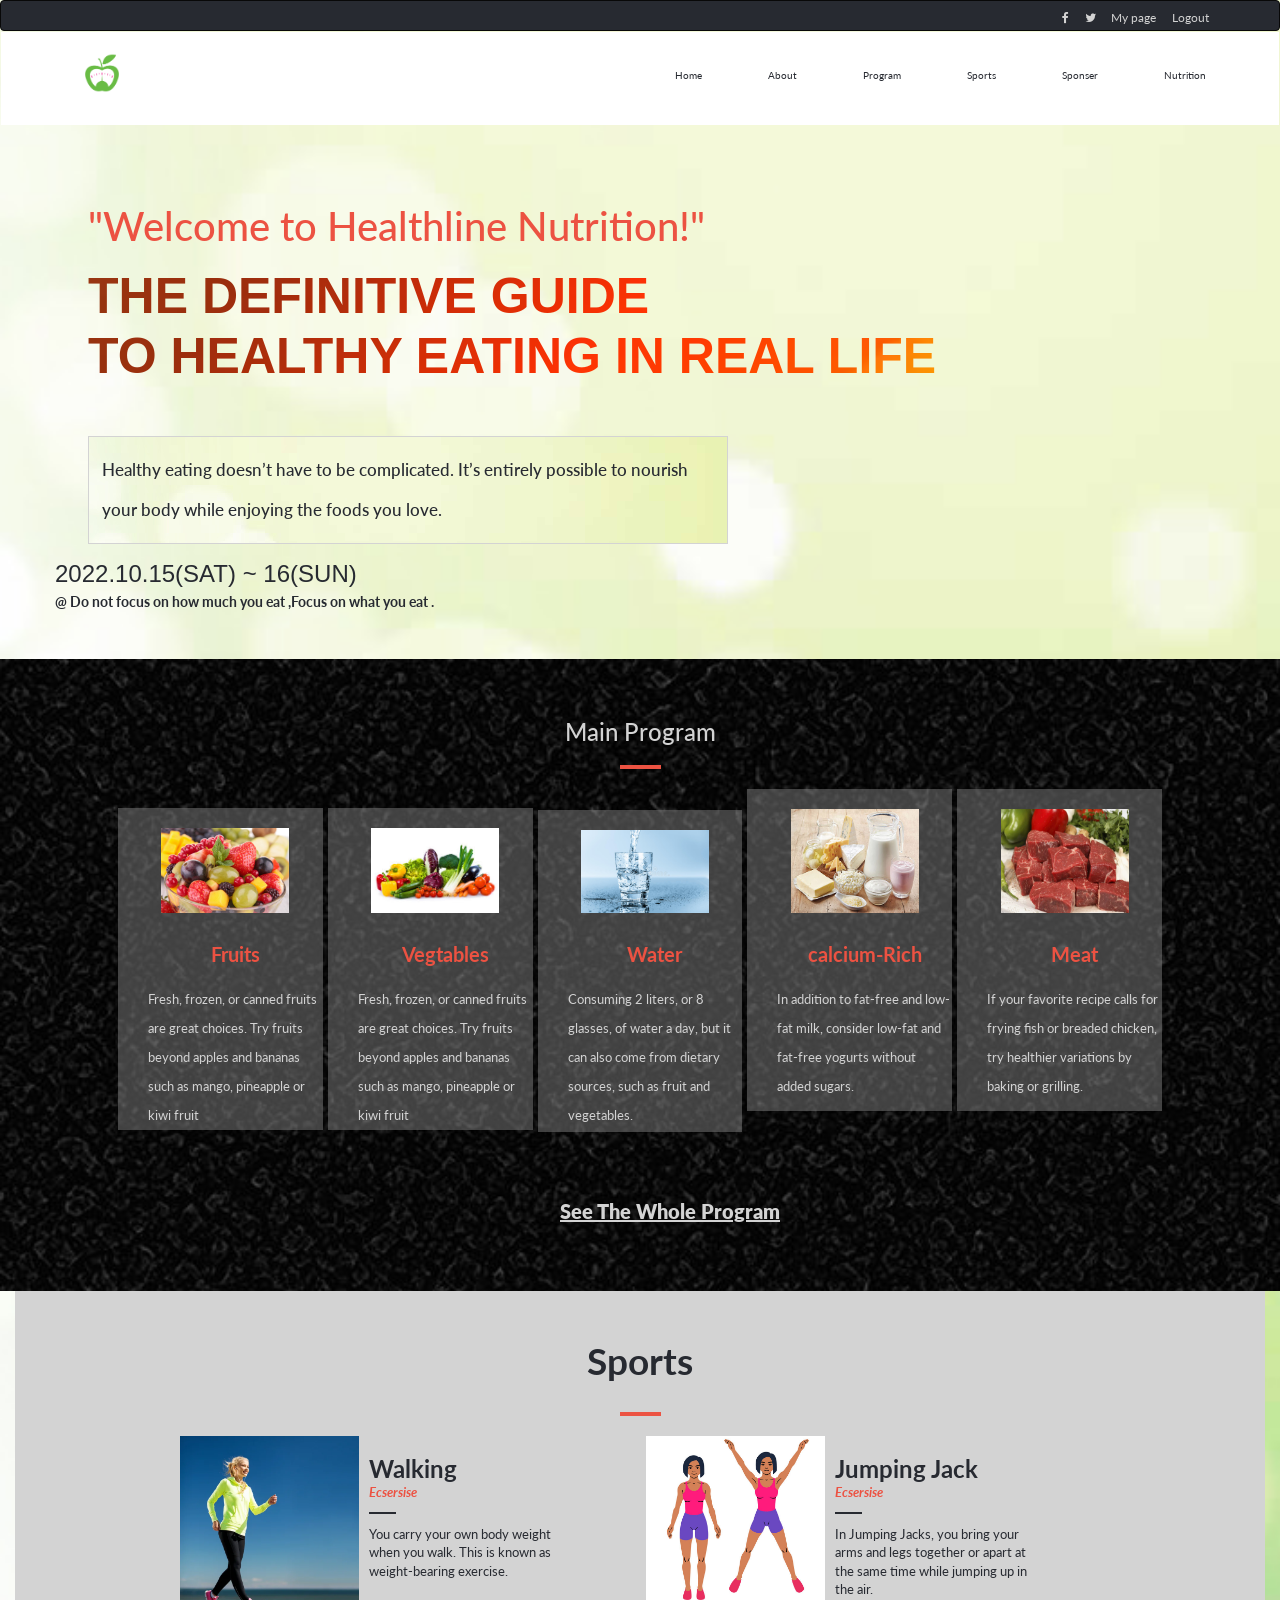
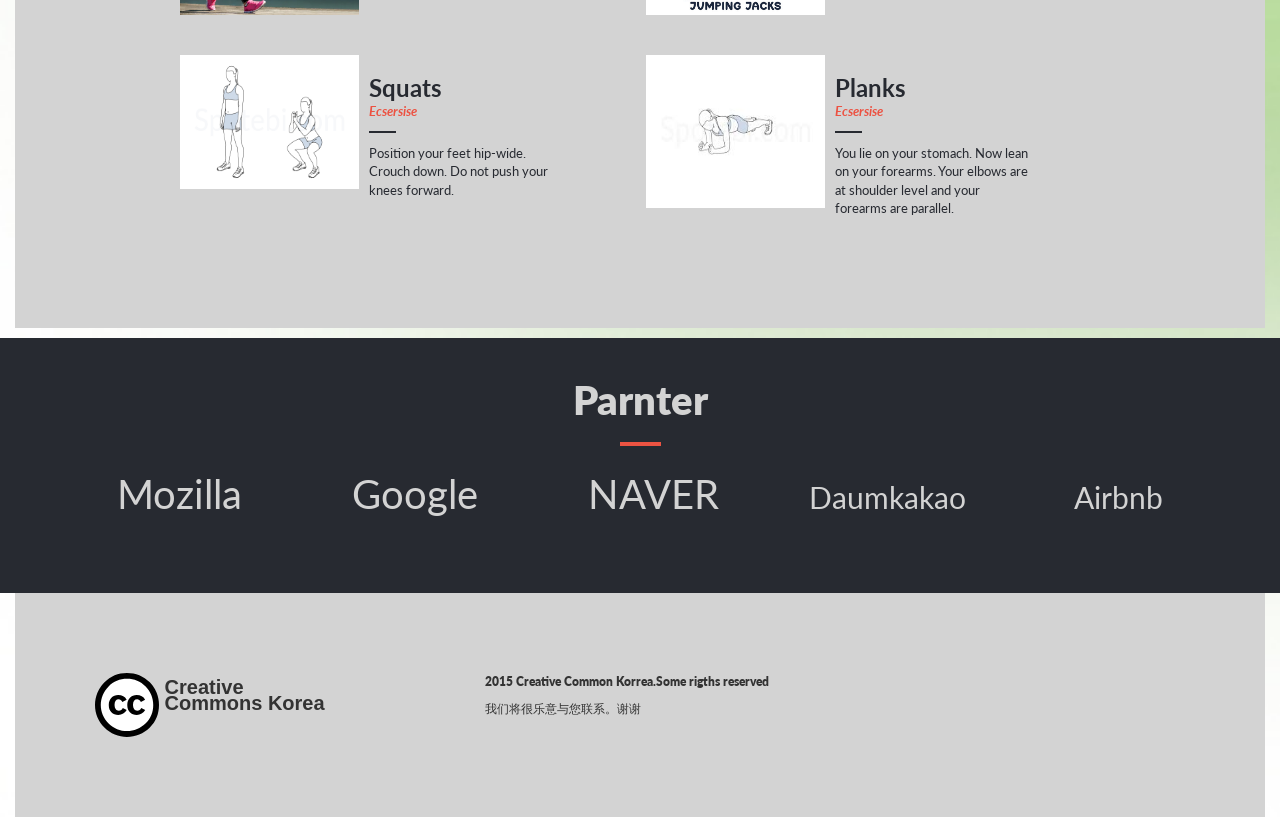
<file: index.html>
<!DOCTYPE html>
<html lang="en">
  <head>
    <meta charset="UTF-8" />
    <meta http-equiv="X-UA-Compatible" content="IE=edge" />
    <meta name="viewport" content="width=device-width, initial-scale=1.0" />
    <link
      href="https://fonts.googleapis.com/css?family=Lato:400,700"
      rel="stylesheet"
      type="text/css"
    />
    <link href="https://fonts.cdnfonts.com/css/cocogoose" rel="stylesheet" />

    <link
      rel="stylesheet"
      href="https://maxcdn.bootstrapcdn.com/bootstrap/3.4.1/css/bootstrap.min.css"
    />
    <link
      rel="stylesheet"
      href="https://cdnjs.cloudflare.com/ajax/libs/font-awesome/4.7.0/css/font-awesome.min.css"
    />
    <link rel="preconnect" href="https://fonts.googleapis.com" />
    <link rel="preconnect" href="https://fonts.gstatic.com" crossorigin />
    <link
      href="https://fonts.googleapis.com/css2?family=Titan+One&display=swap"
      rel="stylesheet"
    />
    <link rel="stylesheet" href="style.css" />
    <title>Healthy Food</title>
  </head>
  <body>
    <div class="container-fluid">
      <div class="row">
        <nav
          class="navbar navbar-inverse text-white socialMediaIcons"
          id="home"
        >
          <div class="icon-bar navbar-right">
            <a href="#" class="facebook"><i class="fa fa-facebook"></i></a>
            <a href="#" class="twitter"><i class="fa fa-twitter"></i></a>
            <a href="#">My page</a>
            <a href="#">Logout</a>
          </div>
        </nav>
      </div>
      <div class="row">
        <nav class="navbar" id="navbar">
          <div class="navbar-header">
            <a class="navbar-brand" href="#">
              <img src="./images/img4.png" alt="navbar logo imag" />
            </a>
          </div>
          <ul class="nav navbar-nav navItem text-secondary" id="navMenu">
            <li class="active"><a href="index.html">Home</a></li>
            <li><a href="about.html">About</a></li>
            <li><a href="#program">Program</a></li>
            <li><a href="#sports">Sports</a></li>
            <li><a href="#sponsers">Sponser</a></li>
            <li><a href="#">Nutrition</a></li>
          </ul>

          <div class="humgurger">
            <span class="bar"></span>
            <span class="bar"></span>
            <span class="bar"></span>
          </div>
        </nav>
      </div>
      <main class="main1">
        <div class="row introduction">
          <p>"Welcome to Healthline Nutrition!"</p>
          <h1 class="secondHeader">
            The Definitive Guide<br />
            to Healthy Eating in Real Life
          </h1>

          <p id="second-p">
            Healthy eating doesn’t have to be complicated. It’s entirely
            possible to nourish your body while enjoying the foods you love.
          </p>
          <h3>2022.10.15(SAT) ~ 16(SUN)</h3>
          <h5>@ Do not focus on how much you eat ,Focus on what you eat .</h5>
        </div>
        <div class="row mainProgram" id="program">
          <h3>Main Program</h3>
          <hr />
          <div class="col-sm card">
            <img src="./images/fruits.jpg" alt=" fruits" />
            <h4 class="card-title">Fruits</h4>
            <p class="card-text">
              Fresh, frozen, or canned fruits are great choices. Try fruits
              beyond apples and bananas such as mango, pineapple or kiwi fruit
            </p>
          </div>
          <div class="col-sm card">
            <img src="./images/vegtables.jpg" alt=" vegtables" />
            <h4 class="card-title">Vegtables</h4>
            <p class="card-text">
              Fresh, frozen, or canned fruits are great choices. Try fruits
              beyond apples and bananas such as mango, pineapple or kiwi fruit
            </p>
          </div>
          <div class="col-sm card">
            <img
              src="./images/glass-clean-drinking-water-44066082.jpg"
              alt=" Water"
            />
            <h4 class="card-title">Water</h4>
            <p class="card-text">
              Consuming 2 liters, or 8 glasses, of water a day, but it can also
              come from dietary sources, such as fruit and vegetables.
            </p>
          </div>
          <div class="col-sm card">
            <img src="./images/calcium.jpg" alt=" calcuim-rich food image" />
            <h4 class="card-title">calcium-Rich</h4>
            <p class="card-text">
              In addition to fat-free and low-fat milk, consider low-fat and
              fat-free yogurts without added sugars.
            </p>
          </div>
          <div class="col-sm card">
            <img src="./images/meat.jpg" alt=" meat picture" />
            <h4 class="card-title">Meat</h4>
            <p class="card-text">
              If your favorite recipe calls for frying fish or breaded chicken,
              try healthier variations by baking or grilling.
            </p>
          </div>

          <p class="text-white" id="wholeProgram">See The Whole Program</p>
        </div>
        <section class="sports" id="sports">
          <h2>Sports</h2>
          <hr />
        </section>
      </main>
      <div class="row">
        <section class="partner" id="sponsers">
          <h3>Parnter</h3>
          <hr />
          <span class="mozilla"> Mozilla </span>
          <span class="google"> Google </span>
          <span class="naver"> NAVER </span>
          <span class="daumkakao"> Daumkakao </span>
          <span class="airbnb"> Airbnb </span>
        </section>
      </div>
      <footer>
        <div class="left-side">
          <span> <img src="./images/cc.svg" /></span>
          <p>Creative <br />Commons Korea</p>
        </div>

        <div class="right-side">
          <p>2015 Creative Common Korrea.Some rigths reserved</p>
          <p>我们将很乐意与您联系。谢谢</p>
        </div>
      </footer>
    </div>
    <script src="script.js"></script>
    <script src="sport.js"></script>
  </body>
</html>
</file>
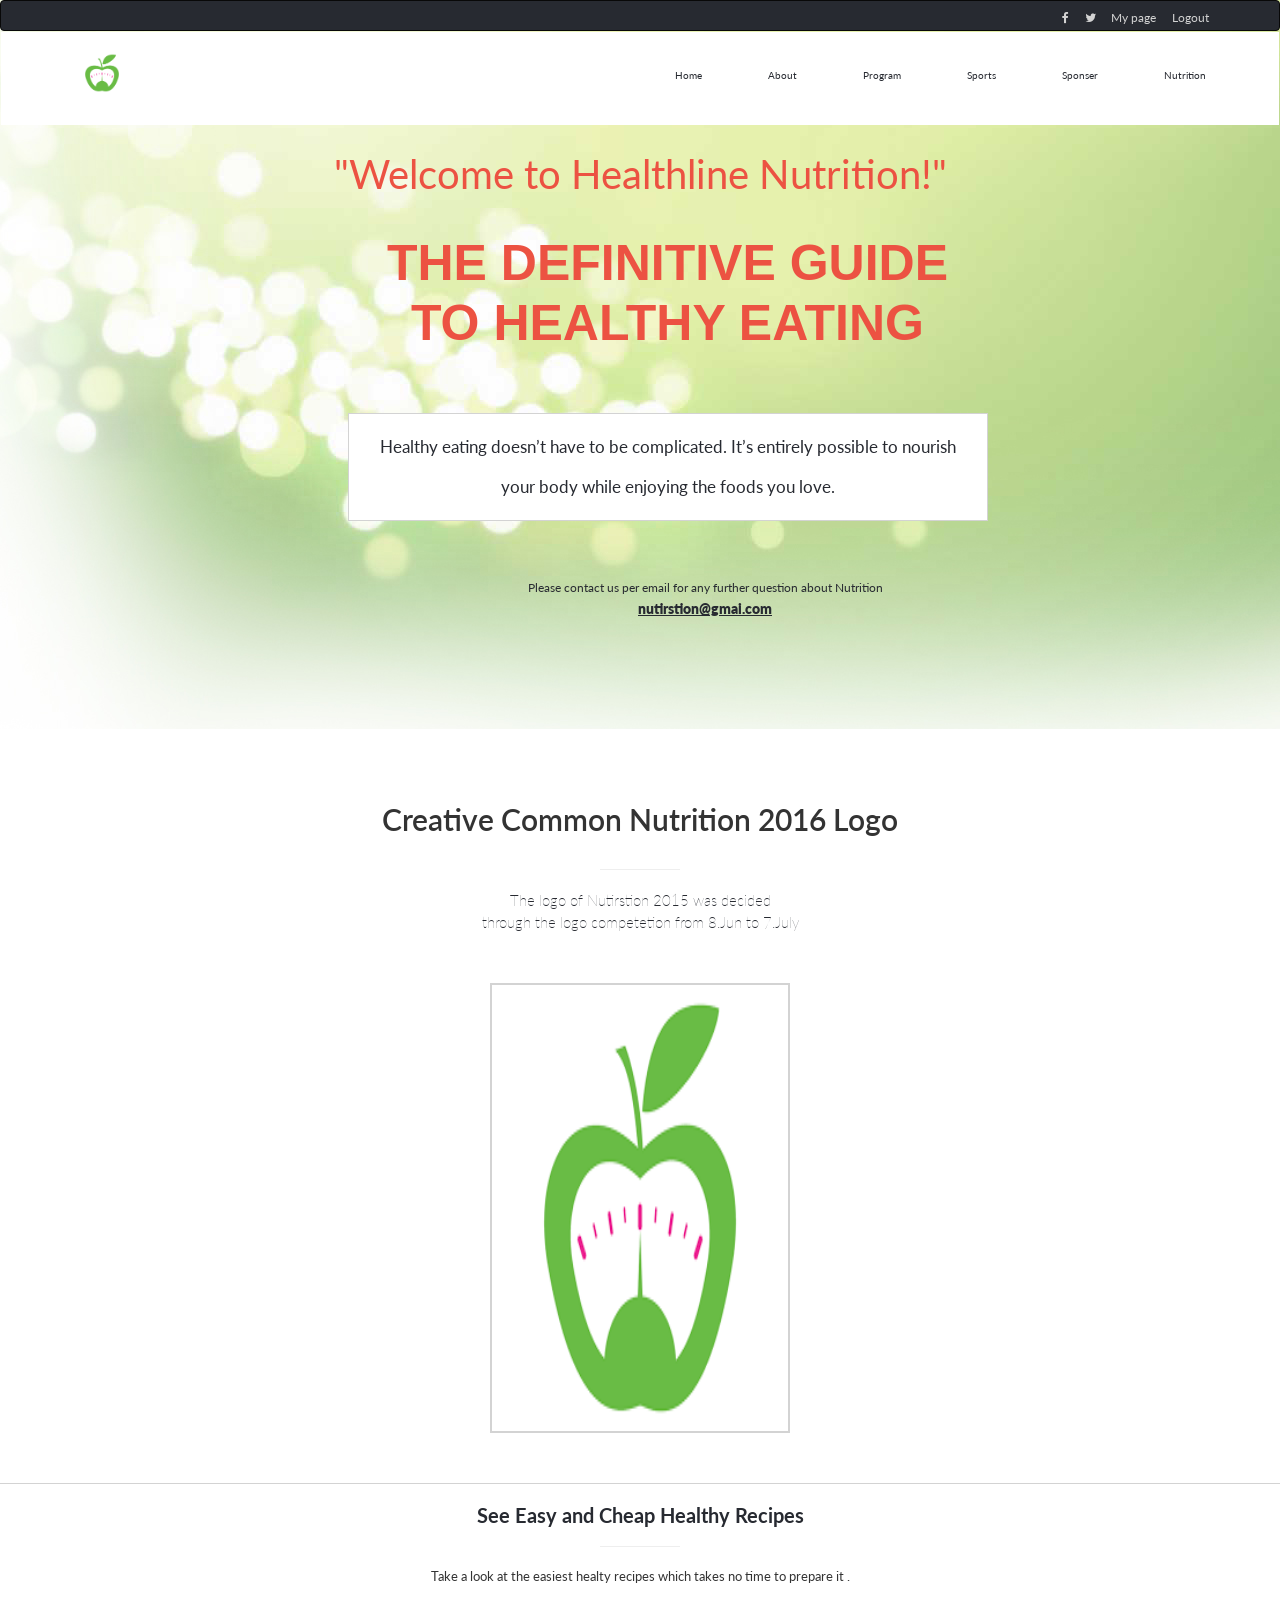
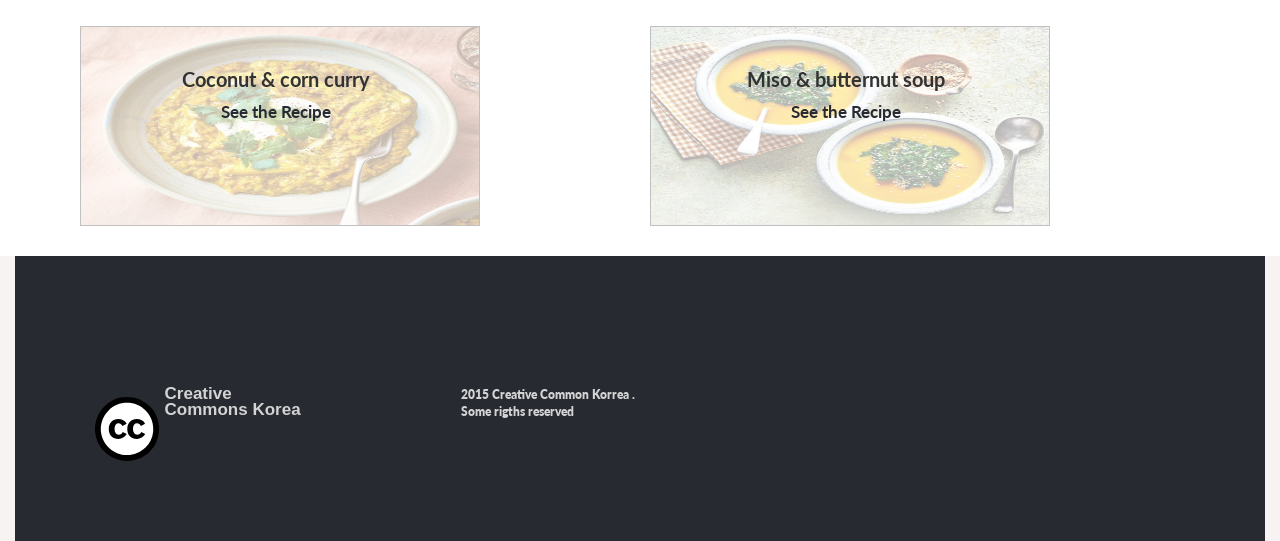
<file: about.html>
<!DOCTYPE html>
<html lang="en">
  <head>
    <meta charset="UTF-8" />
    <meta http-equiv="X-UA-Compatible" content="IE=edge" />
    <meta name="viewport" content="width=device-width, initial-scale=1.0" />
    <link
      href="https://fonts.googleapis.com/css?family=Lato:400,700"
      rel="stylesheet"
      type="text/css"
    />
    <link href="https://fonts.cdnfonts.com/css/cocogoose" rel="stylesheet" />

    <link
      rel="stylesheet"
      href="https://maxcdn.bootstrapcdn.com/bootstrap/3.4.1/css/bootstrap.min.css"
    />
    <link
      rel="stylesheet"
      href="https://cdnjs.cloudflare.com/ajax/libs/font-awesome/4.7.0/css/font-awesome.min.css"
    />
    <link rel="preconnect" href="https://fonts.googleapis.com" />
    <link rel="preconnect" href="https://fonts.gstatic.com" crossorigin />
    <link
      href="https://fonts.googleapis.com/css2?family=Titan+One&display=swap"
      rel="stylesheet"
    />
    <link rel="stylesheet" href="about.css" />
    <title>Nutrition</title>
  </head>
  <body>
    <div class="container-fluid">
      <div class="row">
        <nav
          class="navbar navbar-inverse text-white socialMediaIcons"
          id="home"
        >
          <div class="icon-bar navbar-right">
            <a href="#" class="facebook"><i class="fa fa-facebook"></i></a>
            <a href="#" class="twitter"><i class="fa fa-twitter"></i></a>
            <a href="#">My page</a>
            <a href="#">Logout</a>
          </div>
        </nav>
      </div>
      <div class="row">
        <nav class="navbar" id="navbar">
          <div class="navbar-header">
            <a class="navbar-brand" href="#">
              <img src="./images/img4.png" alt="navbar logo imag" />
            </a>
          </div>
          <ul class="nav navbar-nav navItem text-secondary" id="navMenu">
            <li class="active"><a href="index.html">Home</a></li>
            <li><a href="about.html">About</a></li>
            <li><a href="#program">Program</a></li>
            <li><a href="#sports">Sports</a></li>
            <li><a href="#">Sponser</a></li>
            <li><a href="#">Nutrition</a></li>
          </ul>

          <div class="humgurger">
            <span class="bar"></span>
            <span class="bar"></span>
            <span class="bar"></span>
          </div>
        </nav>
      </div>
      <div class="row introduction">
        <p>"Welcome to Healthline Nutrition!"</p>
        <h1 class="secondHeader">
          The Definitive Guide<br />
          to Healthy Eating
        </h1>

        <p id="second-p">
          Healthy eating doesn’t have to be complicated. It’s entirely possible
          to nourish your body while enjoying the foods you love.
        </p>
        <p class="third-p">
          Please contact us per email for any further question about Nutrition
          <span
            ><a href="mailto:someone@example.com">nutirstion@gmai.com</a></span
          >
        </p>
      </div>
      <div class="row">
        <section class="logo">
          <h2 class="a">Creative Common<br />Nutrition 2016 Logo</h2>
          <h2 class="b">Creative Common Nutrition 2016 Logo</h2>
          <hr />
          <p>
            The logo of Nutirstion 2015 was decided <br />
            through the logo competetion from 8.Jun to 7.July
          </p>
          <img src="./images/img4.png" alt="logo" />
        </section>
      </div>
      <div class="row">
        <section class="healthyRecipes">
          <div>
            <h2>See Easy and Cheap Healthy Recipes</h2>
            <hr />
            <p class="a">
              Take a look at the easiest healty recipes which takes <br />
              no time to prepare it .
            </p>
            <p class="b">
              Take a look at the easiest healty recipes which takes no time to
              prepare it .
            </p>
          </div>
          <div class="container">
            <div class="recipes1">
              <div class="recipeImage">
                <img
                  src="./images/Coconut-and-corn-curry-3ef570b.jpg"
                  alt="Coconuts"
                  class="sepia"
                />
              </div>
              <div class="centerd">
                <h3>Coconut & corn curry</h3>
                <p>
                  <a href="recipe1.html" target="_blank"> See the Recipe</a>
                </p>
              </div>
            </div>
            <div class="recipes1">
              <div class="recipeImage">
                <img
                  src="./images/Miso-and-butternut-soup-efe9277.jpg"
                  alt="Miso"
                  class="sepia"
                />
              </div>
              <div class="centerd">
                <h3>Miso & butternut soup</h3>
                <p>
                  <a href="recipe2.html" target="_blank">See the Recipe</a>
                </p>
              </div>
            </div>
          </div>
        </section>
      </div>
      <div class="row">
        <section class="partner a" id="partner">
          <h3>Parnter</h3>
          <hr />
          <span class="mozilla"> mozilla </span>
          <span class="google"> Google </span>
          <span class="naver"> Naver </span>
          <span class="daumkakao"> daumkakao </span>
          <span class="airbnb"> airbnb </span>
        </section>
      </div>
      <footer>
        <div class="left-side">
          <span> <img src="./images/cc.svg" id="cc" /></span>
          <p>Creative <br />Commons Korea</p>
        </div>

        <div class="right-side">
          <p>2015 Creative Common Korrea . <br />Some rigths reserved</p>
        </div>
      </footer>
    </div>
    <script src="script.js"></script>
  </body>
</html>
</file>
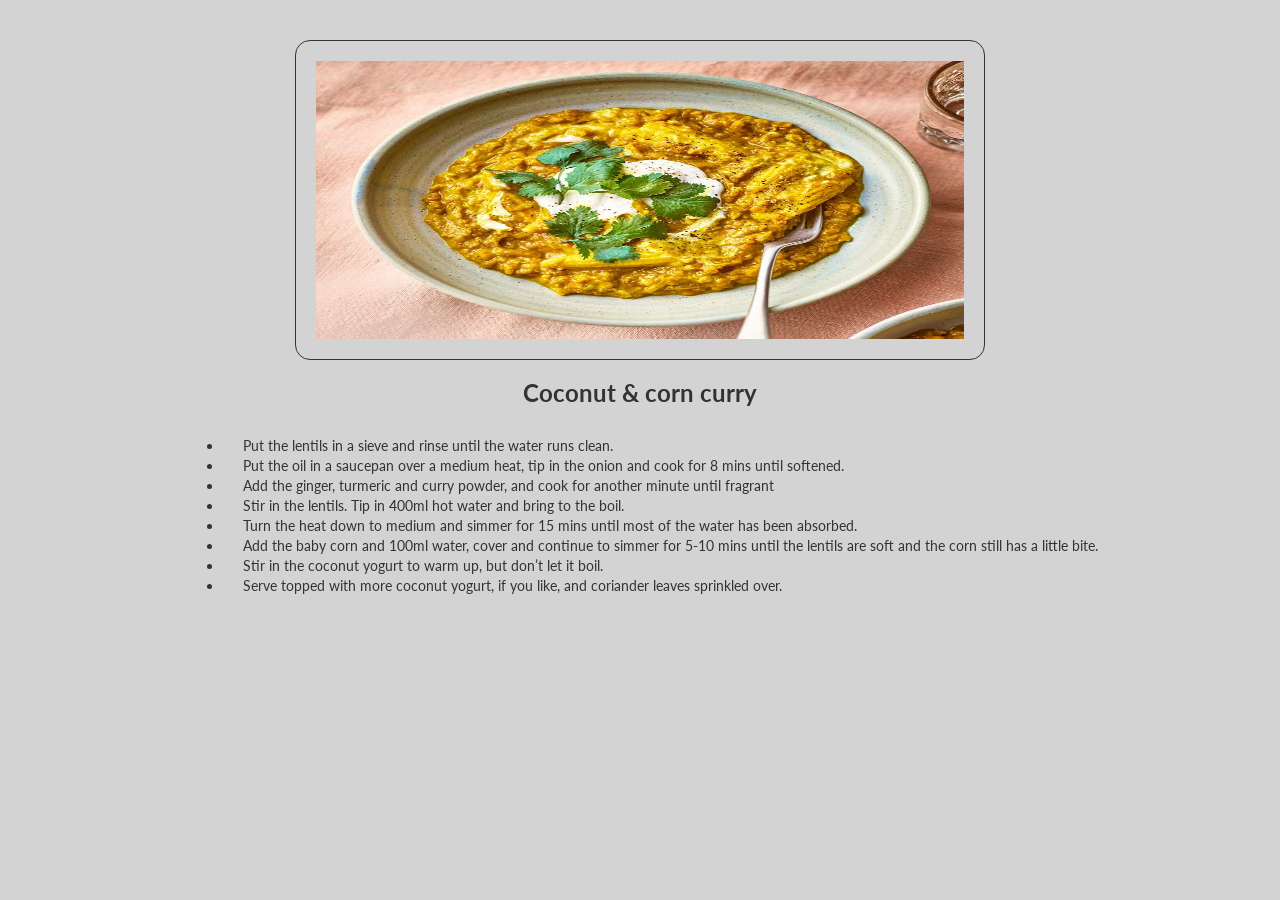
<file: recipe1.html>
<!DOCTYPE html>
<html lang="en">
  <head>
    <meta charset="UTF-8" />
    <meta http-equiv="X-UA-Compatible" content="IE=edge" />
    <meta name="viewport" content="width=device-width, initial-scale=1.0" />
    <link
      href="https://fonts.googleapis.com/css?family=Lato:400,700"
      rel="stylesheet"
      type="text/css"
    />
    <link href="https://fonts.cdnfonts.com/css/cocogoose" rel="stylesheet" />

    <link
      rel="stylesheet"
      href="https://maxcdn.bootstrapcdn.com/bootstrap/3.4.1/css/bootstrap.min.css"
    />
    <link
      rel="stylesheet"
      href="https://cdnjs.cloudflare.com/ajax/libs/font-awesome/4.7.0/css/font-awesome.min.css"
    />
    <link rel="preconnect" href="https://fonts.googleapis.com" />
    <link rel="preconnect" href="https://fonts.gstatic.com" crossorigin />
    <link
      href="https://fonts.googleapis.com/css2?family=Titan+One&display=swap"
      rel="stylesheet"
    />
    <link rel="stylesheet" href="recipe.css" />
    <title>Coconut & corn curry</title>
  </head>
  <body>
    <div class="recipeImage">
      <img
        src="./images/Coconut-and-corn-curry-3ef570b.jpg"
        alt="Coconuts"
        class="sepia"
      />
    </div>
    <div class="centerd">
      <h3>Coconut & corn curry</h3>
      <ul>
        <li>
          Put the lentils in a sieve and rinse until the water runs clean.
        </li>
        <li>
          Put the oil in a saucepan over a medium heat, tip in the onion and
          cook for 8 mins until softened.
        </li>
        <li>
          Add the ginger, turmeric and curry powder, and cook for another minute
          until fragrant
        </li>
        <li>
          Stir in the lentils. Tip in 400ml hot water and bring to the boil.
        </li>
        <li>
          Turn the heat down to medium and simmer for 15 mins until most of the
          water has been absorbed.
        </li>
        <li>
          Add the baby corn and 100ml water, cover and continue to simmer for
          5-10 mins until the lentils are soft and the corn still has a little
          bite.
        </li>
        <li>Stir in the coconut yogurt to warm up, but don’t let it boil.</li>
        <li>
          Serve topped with more coconut yogurt, if you like, and coriander
          leaves sprinkled over.
        </li>
      </ul>
    </div>
  </body>
</html>
</file>
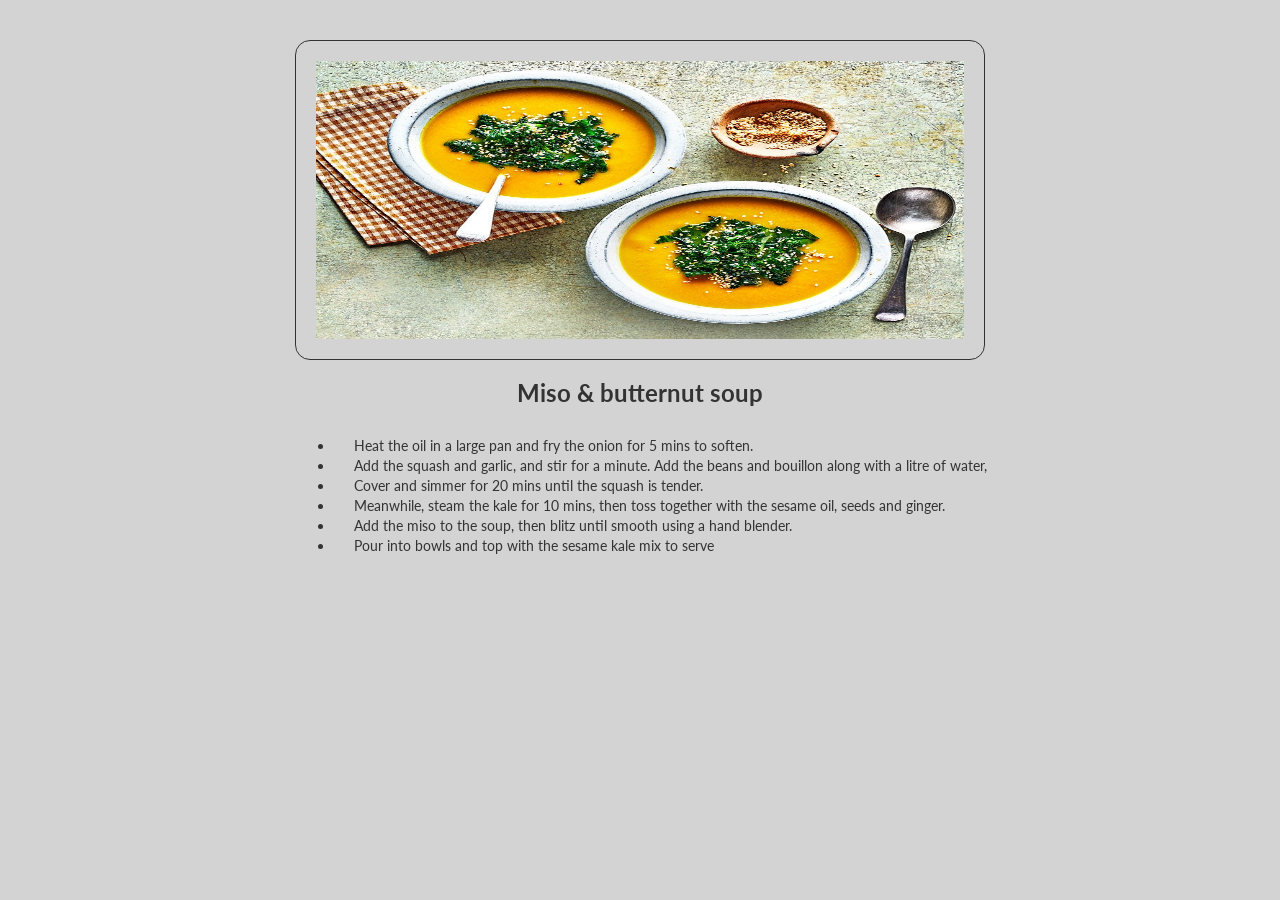
<file: recipe2.html>
<!DOCTYPE html>
<html lang="en">
  <head>
    <meta charset="UTF-8" />
    <meta http-equiv="X-UA-Compatible" content="IE=edge" />
    <meta name="viewport" content="width=device-width, initial-scale=1.0" />
    <link
      href="https://fonts.googleapis.com/css?family=Lato:400,700"
      rel="stylesheet"
      type="text/css"
    />
    <link href="https://fonts.cdnfonts.com/css/cocogoose" rel="stylesheet" />

    <link
      rel="stylesheet"
      href="https://maxcdn.bootstrapcdn.com/bootstrap/3.4.1/css/bootstrap.min.css"
    />
    <link
      rel="stylesheet"
      href="https://cdnjs.cloudflare.com/ajax/libs/font-awesome/4.7.0/css/font-awesome.min.css"
    />
    <link rel="preconnect" href="https://fonts.googleapis.com" />
    <link rel="preconnect" href="https://fonts.gstatic.com" crossorigin />
    <link
      href="https://fonts.googleapis.com/css2?family=Titan+One&display=swap"
      rel="stylesheet"
    />
    <link rel="stylesheet" href="recipe.css" />
    <title>Miso & butternut soup</title>
  </head>
  <body>
    <div class="recipeImage">
      <img
        src="./images/Miso-and-butternut-soup-efe9277.jpg"
        alt="Miso"
        class="sepia"
      />
    </div>
    <div class="centerd">
      <h3>Miso & butternut soup</h3>
      <ul>
        <li>
          Heat the oil in a large pan and fry the onion for 5 mins to soften.
        </li>
        <li>
          Add the squash and garlic, and stir for a minute. Add the beans and
          bouillon along with a litre of water,
        </li>
        <li>Cover and simmer for 20 mins until the squash is tender.</li>
        <li>
          Meanwhile, steam the kale for 10 mins, then toss together with the
          sesame oil, seeds and ginger.
        </li>
        <li>
          Add the miso to the soup, then blitz until smooth using a hand
          blender.
        </li>
        <li>Pour into bowls and top with the sesame kale mix to serve</li>
      </ul>
    </div>
  </body>
</html>
</file>
<file: style.css>
* {
  font-size: 2rem;
  font-family: "Lato", sans-serif;
}

.container-fluid {
  background-image: url("../images/Nutrition-Background.jpg");
  background-repeat: no-repeat;
  background-size: cover;
}

.socialMediaIcons {
  display: none;
}

.navItem {
  position: fixed;
  left: -100%;
  width: 100%;
  height: 100%;
  gap: 0;
  color: rgb(51, 47, 47);
  font-size: 3.6rem;
  padding: 4rem;
  text-align: center;
  background-color: #f7f3f3;
}

.navItem.active {
  left: 0;
  z-index: 1000;
}

.navItem li {
  padding: 2rem;
  border: 3px solid gainsboro;
  margin-top: 2rem;
  margin-left: 2rem;
}

.navItem.active li:hover {
  border: 3px solid red;
}

.navItem.active li a:focus {
  border: 3px solid green;
}

.navbar-brand {
  display: none;
}

.humgurger {
  display: block;
  margin-left: 2.5rem;
  margin-top: 2rem;
}

.humgurger .bar {
  background-color: #272a31;
  display: block;
  width: 25px;
  height: 3px;
  margin: 5px;
  -webkit-transition: all 0.3s ease-in-out;
  transition: all 0.3s ease-in-out;
}

.humgurger.active .bar:nth-child(2) {
  opacity: 0;
}

.humgurger.active .bar:nth-child(1) {
  transform: translateY(8px) rotate(45deg);
}

.humgurger.active .bar:nth-child(3) {
  transform: translateY(-8px) rotate(-45deg);
}

.introduction {
  margin-top: 6rem;
  line-height: 4rem;
}

footer p {
  display: none;
}

.introduction p {
  margin-left: 5.5rem;
  font-size: 2.5rem;
  color: #ec5242;
  font-family: "Lato", sans-serif;
  font-weight: 400;
}

.secondHeader {
  background-image: url("./images/bg2.jpg");
  background-repeat: no-repeat;
  background-size: cover;
  -webkit-background-clip: text;
  -webkit-text-fill-color: transparent;
  text-transform: uppercase;
  font-family: "Cocogoose", sans-serif;
  font-weight: 800;
  -webkit-font-smoothing: antialiased;
  margin-left: 5.5rem;
  line-height: 4rem;
}

#second-p {
  width: 86%;
  max-width: 100%;
  border: 3px solid white;
  color: #272a31;
  padding: 1rem;
  font-family: "Lato", sans-serif;
  background-image: url("./images/Nutrition-Background.jpg");
  background-repeat: no-repeat;
  margin-top: 5rem;
  font-size: 1.6rem;
  line-height: 3rem;
}

.introduction h3 {
  font-family: "COCOGOOSE", sans-serif;
  color: #272a31;
  margin-left: 5.5rem;
  line-height: 2rem;
}

.introduction h5 {
  font-family: "Lato", sans-serif;
  margin-bottom: 5rem;
  margin-left: 5.5rem;
  font-weight: 700;
  color: #272a31;
}

.mainProgram {
  text-align: center;
  background-image: url("./images/mainProgram-bg.jpg");
  background-repeat: no-repeat;
  background-size: cover;
  color: #d3d3d3;
  height: 100%;
  font-family: "Lato", sans-serif;
}

hr {
  width: 37px;
  border: 2px solid #ec5342;
}

.mainProgram h3 {
  margin-top: 6rem;
  color: #d3d3d3;
}

.card {
  width: 93%;
  display: flex;
  flex-direction: row;
  margin-top: 2rem;
  backdrop-filter: contrast(0.5);
  overflow: hidden;
  margin-left: 2.5rem;
  padding-left: 10px;
}

.card :hover {
  border: 3px solid;
}

.card :focus-visible {
  border: 3px solid;
}

.card img {
  height: 18vh;
  width: 18vw;
  padding-top: 1rem;
}

.card-title {
  color: #ec5242;
  font-family: "COCOGOOSE", sans-serif;
  font-size: 1.7rem;
  margin-left: 2rem;
  text-align: start;
  padding-top: 2rem;
}

.card-text {
  font-family: "Lato", sans-serif;
  margin-left: 2rem;
  margin-top: 1rem;
  text-align: start;
  font-size: 1.7rem;
  line-height: 2.9rem;
  color: #d3d3d3;
}

#wholeProgram {
  color: #d3d3d3;
  font-family: "Lato", sans-serif;
  font-weight: 400;
  margin-top: 5rem;
  width: 50%;
  background-color: #ec5242;
  padding: 15px;
  margin-left: 15rem;
  margin-bottom: 5rem;
}

.sports {
  text-align: center;
  display: flex;
  flex-direction: column;
}

.sports h2 {
  margin-top: 5rem;
  font-family: "Lato", sans-serif;
  font-weight: 700;
  font-size: 3.7rem;
  color: #272a31;
}

.sports .col-sm-6 {
  display: flex;
  flex-direction: row;
  margin-bottom: 2rem;
  padding-bottom: 2rem;
}

.sports .col-sm-6 .card1 img {
  width: 14rem;
  height: 100%;
  margin-left: 5rem;
}

.sports .card2 {
  display: flex;
  flex-direction: column;
  text-align: left;
  color: #272a31;
  font-family: "Lato", sans-serif;
  padding-left: 2rem;
}

.sports .card2 h3 {
  font-weight: 700;
}

.redTxt {
  color: #ec5242;
  font-weight: 700;
  font-style: italic;
}

.horizantalLine {
  width: 25px;
  border: 1px solid #272a31;
  margin-left: 0;
  margin-top: 0;
}

.sports .card2 p {
  font-size: 1.3rem;
  margin-top: -9px;
}

.partner {
  display: none;
}

footer {
  display: none;
}

@media only screen and (min-width: 768px) {
  * {
    font-size: 2rem;
    font-family: "COCOGOOSE", sans-serif;
  }

  .container-fluid {
    background-color: #f7f3f3;
    height: 100%;
    overflow: hidden;
  }

  #home {
    min-height: 20px;
    overflow: hidden;
  }

  .socialMediaIcons {
    display: flex;
    background-color: #272a31;
    color: #d3d3d3;
    font-family: "Lato", sans-serif;
    flex-direction: row-reverse;
    align-items: center;
  }

  .socialMediaIcons .icon-bar {
    margin-right: 7rem;
  }

  .socialMediaIcons .icon-bar a {
    color: #d3d3d3;
    font-family: "Lato", sans-serif;
    padding-left: 1rem;
    font-size: 1.2rem;
  }

  .socialMediaIcons .icon-bar a:hover {
    text-decoration: wavy;
    font-size: larger;
    border: 2px solid darkred;
    background-color: #ec5242;
  }

  .socialMediaIcons .icon-bar a:focus {
    border: 3px solid red;
    text-decoration: wavy;
    font-size: larger;
  }

  #navbar {
    display: flex;
    justify-content: space-between;
    margin-top: -20px;
  }

  .navbar-brand {
    display: flex;
    min-height: 82px;
    margin-left: 6rem;
  }

  .navbar-brand img {
    width: 52px;
    height: 40px;
    align-self: center;
  }

  .humgurger {
    display: none;
  }

  .navbar-header {
    float: left;
    background-color: white;
  }

  #navMenu {
    font-size: 1.5rem;
    font-family: "Lato", sans-serif;
    display: flex;
    position: relative;
    left: 0;
    padding-top: 0;
    background-color: white;
    justify-content: end;
  }

  #navMenu li {
    border: none;
    width: initial;
    margin: 0;
    padding: 0;
  }

  #navMenu li a {
    font-size: 1rem;
    color: #272a31;
    font-family: "Lato", sans-serif;
    padding: 33px;
    padding-bottom: 0;
  }

  #navMenu li a:hover {
    font-size: 1.3rem;
    color: #ec5242;
    border: 4px solid #ec5242;
    background-color: #fff;
    align-self: center;
  }

  .navItem.active {
    width: auto;
  }

  .introduction p {
    margin-left: 8.8rem;
    font-size: 4rem;
    color: #ec5242;
    font-family: "Lato", sans-serif;
    font-weight: 500;
  }

  .introduction .secondHeader {
    background-image: url("./images/bg2.jpg");
    background-repeat: no-repeat;
    -webkit-background-clip: text;
    -webkit-text-fill-color: transparent;
    text-transform: uppercase;
    font-family: "Cocogoose", sans-serif;
    font-weight: 800;
    -webkit-font-smoothing: antialiased;
    margin-left: 8.8rem;
    line-height: 6rem;
    font-size: 5rem;
  }

  #second-p {
    width: 50%;
    max-width: 100%;
    border: 1px solid #d3d3d3;
    color: #272a31;
    padding: 1.3rem;
    font-family: "Lato", sans-serif;
    margin-top: 5rem;
    font-size: 1.7rem;
    line-height: 4rem;
    background-image: url("../images/Nutrition-Background.jpg");
    background-repeat: no-repeat;
  }

  .card {
    width: 16%;
    max-width: 100%;
    display: inline-flex;
    flex-direction: column;
    backdrop-filter: contrast(0.5);
    height: 32.2rem;
    margin: 0;
  }

  .card img {
    height: 29vh;
    width: 10vw;
    padding-top: 2rem;
    align-self: center;
  }

  .card-title {
    color: #ec5242;
    text-align: center;
    font-family: "Lato", sans-serif;
    font-weight: 700;
    font-size: 2rem;
  }

  .card-text {
    font-family: "Lato", sans-serif;
    text-align: start;
    font-size: 1.3rem;
  }

  .card:hover {
    border: 2px solid #d3d3d3;
  }

  .card:focus {
    border: 2px solid #d3d3d3;
  }

  #wholeProgram {
    text-decoration-line: underline;
    color: #d3d3d3;
    font-family: "Lato", sans-serif;
    font-weight: 800;
    margin-top: 5rem;
    margin-bottom: 5rem;
    background: none;
    margin-left: 35rem;
  }

  .sports {
    background-color: #d3d3d3;
    background-image: none;
  }

  .sports .row {
    margin-left: 10rem;
    margin-bottom: 8rem;
  }

  .sports .col-sm-6 {
    width: 40%;
    margin: 0;
    display: flex;
  }

  .sports .col-sm-6 .card1 {
    display: contents;
  }

  .sports .col-sm-6 .card1 img {
    width: 14vw;
    height: auto;
    margin-bottom: 2rem;
  }

  .sports .col-sm-6 .card2 {
    padding-left: 1rem;
    width: 50%;
  }

  .card2 h3 {
    color: #272a31;
    font-family: "Lato", sans-serif;
  }

  .redTxt {
    padding: 0;
  }

  .card2 p {
    font-family: "Lato", sans-serif;
    font-size: 1.2rem;
  }

  .partner {
    text-align: center;
    margin-top: 0;
    background-color: #272a31;
    color: #d3d3d3;
    padding-bottom: 7rem;
    display: block;
  }

  .partner h3 {
    font-family: "Lato", sans-serif;
    margin-top: 1rem;
    padding-top: 4rem;
    font-size: 4rem;
    font-weight: 800;
  }

  .partner .mozilla {
    font-family: "Lato", sans-serif;
    text-align: left;
    color: #d3d3d3;
    font-size: 4rem;
    padding-right: 10rem;
  }

  .partner .google {
    font-family: "Lato", sans-serif;
    text-align: left;
    color: #d3d3d3;
    font-size: 4rem;
    padding-right: 10rem;
  }

  .partner .naver {
    font-family: "Lato", sans-serif;
    text-align: left;
    color: #d3d3d3;
    font-size: 4rem;
    margin-right: 8rem;
  }

  .partner .daumkakao {
    font-family: "Lato", sans-serif;
    text-align: left;
    color: #d3d3d3;
    font-size: 3rem;
    padding-right: 10rem;
  }

  .partner .airbnb {
    font-family: "Lato", sans-serif;
    text-align: left;
    color: #d3d3d3;
    font-size: 3rem;
  }

  footer {
    display: flex;
    background-color: #d3d3d3;
  }

  .left-side {
    display: block;
    margin: 8rem;
  }

  .left-side p {
    display: inline-block;
    margin: 0;
    line-height: 1.6rem;
    text-align: left;
    font-family: "COCOGOOSE", sans-serif;
    font-weight: 900;
  }

  .right-side {
    display: block;
    margin: 8rem;
    font-weight: 800;
  }

  .right-side p {
    display: block;
    font-family: "Lato", sans-serif;
    font-size: 1.2rem;
  }

  .right-side :nth-child(2) {
    font-weight: 200;
  }
}
</file>
<file: about.css>
@import url("https://fonts.cdnfonts.com/css/cocogoose");
@import url("https://fonts.googleapis.com/css2?family=Titan+One&display=swap");

* {
  font-size: 2rem;
  font-family: "COCOGOOSE", sans-serif;
}

.container-fluid {
  background-color: #d3d3d3;
  background-image: url("../images/Nutrition-Background.jpg");
  background-repeat: no-repeat;
  height: 100%;
}

.socialMediaIcons {
  display: none;
}

.navItem {
  position: fixed;
  left: -100%;
  width: 100%;
  height: 100%;
  gap: 0;
  color: rgb(51, 47, 47);
  font-size: 3.6rem;
  padding: 4rem;
  text-align: center;
  background-color: #f7f3f3;
}

.navItem.active {
  left: 0;
  width: 100%;
}

.navItem li {
  padding: 2rem;
  border: 3px solid gainsboro;
  margin-top: 2rem;
  margin-left: 2rem;
}

.healthyRecipes p a {
  color: #272a31;
  font-family: "Lato", sans-serif;
  font-size: 1.3rem;
}

.centerd p a {
  text-decoration: none;
  font-size: 1.7rem;
  font-family: "Lato", sans-serif;
  color: #272a31;
  align-self: center;
  font-weight: 700;
}

.introduction .third-p span a {
  font-size: 1.4rem;
  color: #272a31;
  font-family: "Lato", sans-serif;
  display: block;
}

.centerd p a:hover {
  text-decoration: dotted;
  font-size: 2rem;
  font-family: "Lato", sans-serif;
  color: #272a31;
  align-self: center;
  font-weight: 700;
  border: 2px solid #ec5242;
}

.navItem.active li:hover {
  border: 3px solid red;
}

.navItem.active li a:focus {
  border: 3px solid green;
}

.navbar-brand {
  display: none;
}

.humgurger {
  display: block;
  margin-left: 2.5rem;
  margin-top: 2rem;
}

.humgurger .bar {
  background-color: #272a31;
  display: block;
  width: 25px;
  height: 3px;
  margin: 5px;
  -webkit-transition: all 0.3s ease-in-out;
  transition: all 0.3s ease-in-out;
}

.humgurger.active .bar:nth-child(2) {
  opacity: 0;
}

.humgurger.active .bar:nth-child(1) {
  transform: translateY(8px) rotate(45deg);
}

.humgurger.active .bar:nth-child(3) {
  transform: translateY(-8px) rotate(-45deg);
}

.introduction {
  display: flex;
  text-align: center;
  flex-direction: column;
}

footer p {
  font-size: 1.7rem;
  font-family: "Lato", sans-serif;
  padding-top: 5rem;
  display: inline-block;
}

.introduction p {
  font-size: 2.5rem;
  color: #ec5242;
  font-family: "Lato", sans-serif;
}

.secondHeader {
  font-size: 3rem;
  color: #ec5242;
  text-transform: uppercase;
  font-family: "Cocogoose", sans-serif;
  font-weight: 800;
  display: flex;
  justify-content: space-around;
}

#second-p {
  width: 85%;
  max-width: 100%;
  border: 1px solid #d3d3d3;
  color: #272a31;
  padding: 0.3rem;
  margin-top: 5rem;
  font-size: 1.7rem;
  background-color: #fff;
  text-align: center;
  margin-left: 5.5rem;
}

.introduction .third-p {
  font-size: 1.2rem;
  color: #272a31;
  margin-top: 4rem;
  font-family: "Lato", sans-serif;
  margin-left: 13rem;
  width: 50%;
}

.introduction .third-p span {
  text-decoration: underline;
  font-weight: 800;
}

hr {
  width: 80px;
  color: #ec5242;
  background-color: #ec5242;
}

.logo {
  text-align: center;
  display: flex;
  flex-direction: column;
  background-color: white;
}

.a {
  display: block;
}

.b {
  display: none;
}

.logo .b {
  display: none;
}

.logo .a {
  display: block;
}

.logo h2 {
  padding-top: 5rem;
  font-family: "Lato", sans-serif;
  font-weight: 600;
  line-height: 4rem;
}

.logo p {
  font-family: "Lato", sans-serif;
  font-weight: 100;
  color: #272a31;
  font-size: 1.5rem;
}

.logo img {
  border: 2px solid #d3d3d3;
  margin-bottom: 5rem;
  margin-top: 4rem;
  width: 80%;
  height: 50vh;
  align-self: center;
}

.healthyRecipes {
  background-color: #fff;
  border-top: 1px solid #d3d3d3;
  display: flex;
  flex-direction: column;
  justify-content: center;
  justify-items: center;
  text-align: center;
}

.healthyRecipes h2 {
  font-family: "Lato", sans-serif;
  color: #272a31;
  font-size: 2rem;
  font-weight: 700;
}

.healthyRecipes p {
  font-family: "Lato", sans-serif;
  font-size: 1.3rem;
}

.recipes1 {
  margin-top: 2rem;
  height: 24rem;
  margin-bottom: 0;
  padding: 1rem;
}

.recipeImage {
  position: relative;
  display: flex;
  flex-direction: column;
  justify-content: center;
  justify-items: center;
  text-align: center;
  align-items: center;
  height: 20rem;
}

.sepia {
  opacity: 0.3;
  width: 25rem;
  height: 20rem;
  border: 1px solid;
}

.centerd {
  display: flex;
  flex-direction: column;
  transform: translate(48%, -175%);
  font-family: "Lato", sans-serif;
  justify-content: center;
  justify-items: center;
  width: 50%;
  text-align: justify;
}

.centerd h3 {
  font-weight: 700;
  width: max-content;
  font-size: 2rem;
  align-self: center;
}

.partner {
  text-align: center;
  margin-top: 0;
  background-color: #484141;
  color: white;
  padding-bottom: 7rem;
}

.partner h3 {
  font-family: "Lato", sans-serif;
  margin-top: 1rem;
  padding-top: 4rem;
  font-size: 4rem;
  font-weight: 800;
}

.partner .mozilla {
  font-family: "Titan One", cursive;
  text-align: left;
  color: grey;
  font-size: 4rem;
  padding-right: 10rem;
}

.partner .google {
  font-family: "Lato", cursive;
  text-align: left;
  color: grey;
  font-size: 4rem;
  padding-right: 10rem;
}

.partner .naver {
  font-family: "Titan One", cursive;
  text-align: left;
  color: grey;
  font-size: 4rem;
}

.partner .daumkakao {
  font-family: "Lato", cursive;
  text-align: left;
  color: grey;
  font-size: 4rem;
  padding-right: 10rem;
}

.partner .airbnb {
  font-family: monospace;
  text-align: left;
  color: grey;
  font-size: 4rem;
}

footer {
  display: flex;
  background-color: #d3d3d3;
}

.left-side {
  display: flex;
  flex-direction: row;
  margin-top: 8rem;
  margin-left: 10.5rem;
}

#cc {
  margin-top: 40px;
}

.left-side p {
  display: inline-block;
  margin: 0;
  line-height: 1.6rem;
  text-align: left;
  font-family: "COCOGOOSE", sans-serif;
  font-weight: 900;
}

.right-side {
  display: block;
  margin-top: 8rem;
  margin-left: 6rem;
}

.right-side p {
  display: block;
  font-family: "Lato", sans-serif;
  font-size: 1.2rem;
}

@media only screen and (min-width: 768px) {
  * {
    font-size: 2rem;
    font-family: "COCOGOOSE", sans-serif;
  }

  .container-fluid {
    background-color: #f7f3f3;
    height: 100%;
    overflow: hidden;
  }

  #home {
    min-height: 20px;
    overflow: hidden;
  }

  .socialMediaIcons {
    display: flex;
    background-color: #272a31;
    color: #d3d3d3;
    font-family: "Lato", sans-serif;
    flex-direction: row-reverse;
    align-items: center;
  }

  .socialMediaIcons .icon-bar {
    margin-right: 7rem;
  }

  .socialMediaIcons .icon-bar a {
    color: #d3d3d3;
    font-family: "Lato", sans-serif;
    padding-left: 1rem;
    font-size: 1.2rem;
  }

  .socialMediaIcons .icon-bar a:hover {
    text-decoration: wavy;
    font-size: larger;
    border: 2px solid darkred;
    background-color: #ec5242;
  }

  .socialMediaIcons .icon-bar a:focus {
    border: 3px solid red;
    text-decoration: wavy;
    font-size: larger;
  }

  #navbar {
    display: flex;
    justify-content: space-between;
    margin-top: -20px;
  }

  .navbar-brand {
    display: flex;
    min-height: 82px;
    margin-left: 6rem;
  }

  .navbar-brand img {
    width: 52px;
    height: 40px;
    align-self: center;
  }

  .humgurger {
    display: none;
  }

  .navbar-header {
    float: left;
    background-color: white;
  }

  #navMenu {
    font-size: 1.5rem;
    font-family: "Lato", sans-serif;
    display: flex;
    position: relative;
    left: 0;
    padding-top: 0;
    background-color: white;
    justify-content: end;
  }

  #navMenu li {
    border: none;
    width: initial;
    margin: 0;
    padding: 0;
  }

  #navMenu li a {
    font-size: 1rem;
    color: #272a31;
    font-family: "Lato", sans-serif;
    padding: 33px;
    padding-bottom: 0;
  }

  #navMenu li a:hover {
    font-size: 1.3rem;
    color: #ec5242;
    border: 4px solid #ec5242;
    background-color: #fff;
    align-self: center;
  }

  .navItem.active {
    width: auto;
  }

  .introduction {
    display: flex;
    text-align: center;
    flex-direction: column;
    justify-content: center;
    justify-items: center;
    align-items: center;
    margin-bottom: 10rem;
  }

  .introduction p {
    font-size: 4rem;
    color: #ec5242;
    font-family: "Lato", sans-serif;
  }

  .introduction .secondHeader {
    color: #ec5242;
    text-transform: uppercase;
    font-family: "Cocogoose", sans-serif;
    font-weight: 800;
    margin-left: 5.5rem;
    line-height: 6rem;
    font-size: 5rem;
  }

  #second-p {
    width: 50%;
    max-width: 100%;
    border: 1px solid #d3d3d3;
    color: #272a31;
    padding: 1.3rem;
    font-family: "Lato", sans-serif;
    margin-top: 5rem;
    font-size: 1.7rem;
    line-height: 4rem;
  }

  .a {
    display: none;
  }

  .logo .a {
    display: none;
  }

  .b {
    display: block;
  }

  .logo .b {
    display: block;
  }

  .logo img {
    width: 30rem;
  }

  .container {
    display: flex;
    flex-direction: row;
  }

  .recipes1 {
    display: flex;
    width: 50%;
  }

  .sepia {
    width: 40rem;
  }

  .centerd {
    display: flex;
    flex-direction: column;
    transform: translate(9%, 25%);
    font-family: "Lato", sans-serif;
    justify-content: center;
    justify-items: center;
    width: 26%;
    position: absolute;
    align-items: center;
  }

  footer {
    display: flex;
    background-color: #272a31;
    color: #d3d3d3;
  }

  .left-side {
    display: block;
    margin: 8rem;
  }

  .left-side p {
    display: inline-block;
    margin: 0;
    line-height: 1.6rem;
    text-align: left;
    font-family: "COCOGOOSE", sans-serif;
    font-weight: 900;
  }

  .right-side {
    display: block;
    margin: 8rem;
    font-weight: 800;
  }

  .right-side p {
    display: block;
    font-family: "Lato", sans-serif;
    font-size: 1.2rem;
  }

  .right-side :nth-child(2) {
    font-weight: 200;
  }
}
</file>
<file: recipe.css>
body {
  background-color: #d3d3d3;
}

.recipeImage {
  display: flex;
  flex-direction: column;
}

.sepia {
  width: 29rem;
  height: 21rem;
  padding: 2rem;
  align-self: center;
  margin-top: 4rem;
}

.centerd {
  display: flex;
  flex-direction: column;
  justify-content: center;
  justify-items: center;
  align-items: center;
  font-size: 1.4rem;
  font-family: "Lato", sans-serif;
}

.centerd h3 {
  margin-bottom: 3rem;
  font-weight: 700;
}

.centerd ol {
  width: 85%;
  padding: 2rem;
  line-height: 30px;
}

ul li {
  padding-left: 2rem;
}

ul li:hover {
  font-size: 1.8rem;
  border: 1px solid #ec5242;
  color: #ec5242;
}

@media only screen and (min-width: 768px) {
  .sepia {
    width: 69rem;
    height: 32rem;
    padding: 2rem;
    align-self: center;
    margin-top: 4rem;
    border: 1px solid;
    border-radius: 15px;
  }

  .centerd ol {
    width: 58%;
    padding: 2rem;
    line-height: 40px;
    font-weight: 800;
    border: none;
  }

  ul li {
    padding-left: 2rem;
  }

  ul li:hover {
    font-size: 1.8rem;
    border: 1px solid #ec5242;
    color: #ec5242;
  }
}
</file>
